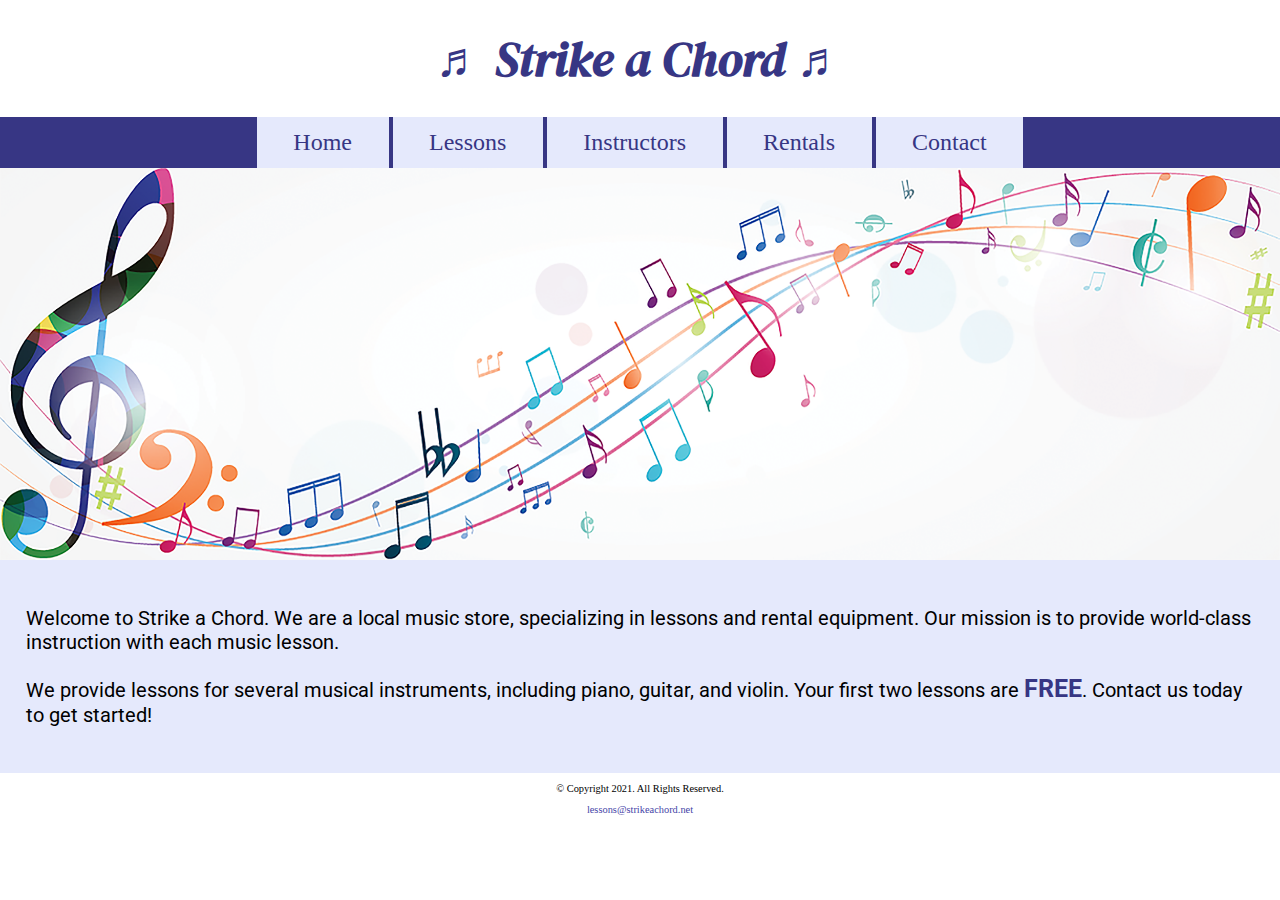
<file: index.html>
<!DOCTYPE html>
<!-- 
	Student Name: Nathan Schoonover
	File Name: index.html
	Today's Date: 2/28/23
 -->
<html lang="en">
<head>
	<title>Strike a Chord: Home Page</title>
	<meta charset="utf-8">
    <link rel="stylesheet" href="css/styles.css">
    <meta name="viewport" content="width=device-width, initial-scale=1.0">
    <link href="https://fonts.googleapis.com/css?family=DM+Serif+Display:400i|Roboto&display=swap" rel="stylesheet">
</head>
<body>

	<header>
		<h1> <span class="tab-desk">&#9836;</span> Strike a Chord <span class="tab-desk">&#9836;</span> </h1>
	</header>
	
	<nav>
		<ul>
            <li><a href="index.html">Home</a></li>  
            <li><a href="lessons.html">Lessons</a></li>   
            <li><a href="instructors.html">Instructors</a></li>    
            <li><a href="rentals.html">Rentals</a></li>    
            <li><a href="contact.html">Contact</a></li>
        </ul>
	</nav>
    
    <!-- Hero Image -->
    <div id="hero" class="tab-desk">
        <img src="images/music-notes.png" alt="colorful music notes">
    </div>
	
	<!-- Use the main area to add the main content to the webpage -->
	<main>
		
        <div id="intro">
            
            <p>Welcome to Strike a Chord. We are a local music store, specializing in lessons and rental equipment. Our mission is to provide world-class instruction with each music lesson.</p>

            <p>We provide lessons for several musical instruments, including piano, guitar, and violin. Your first two lessons are <span class="action">FREE</span>. Contact us today to get started!</p>
            
        </div>
		
	</main>
	
	<footer>
		<p>&copy; Copyright 2021. All Rights Reserved.</p>
		<p><a href="mailto:lessons@strikeachord.net">lessons@strikeachord.net</a></p>
	</footer>
	
</body>
</html>
</file>
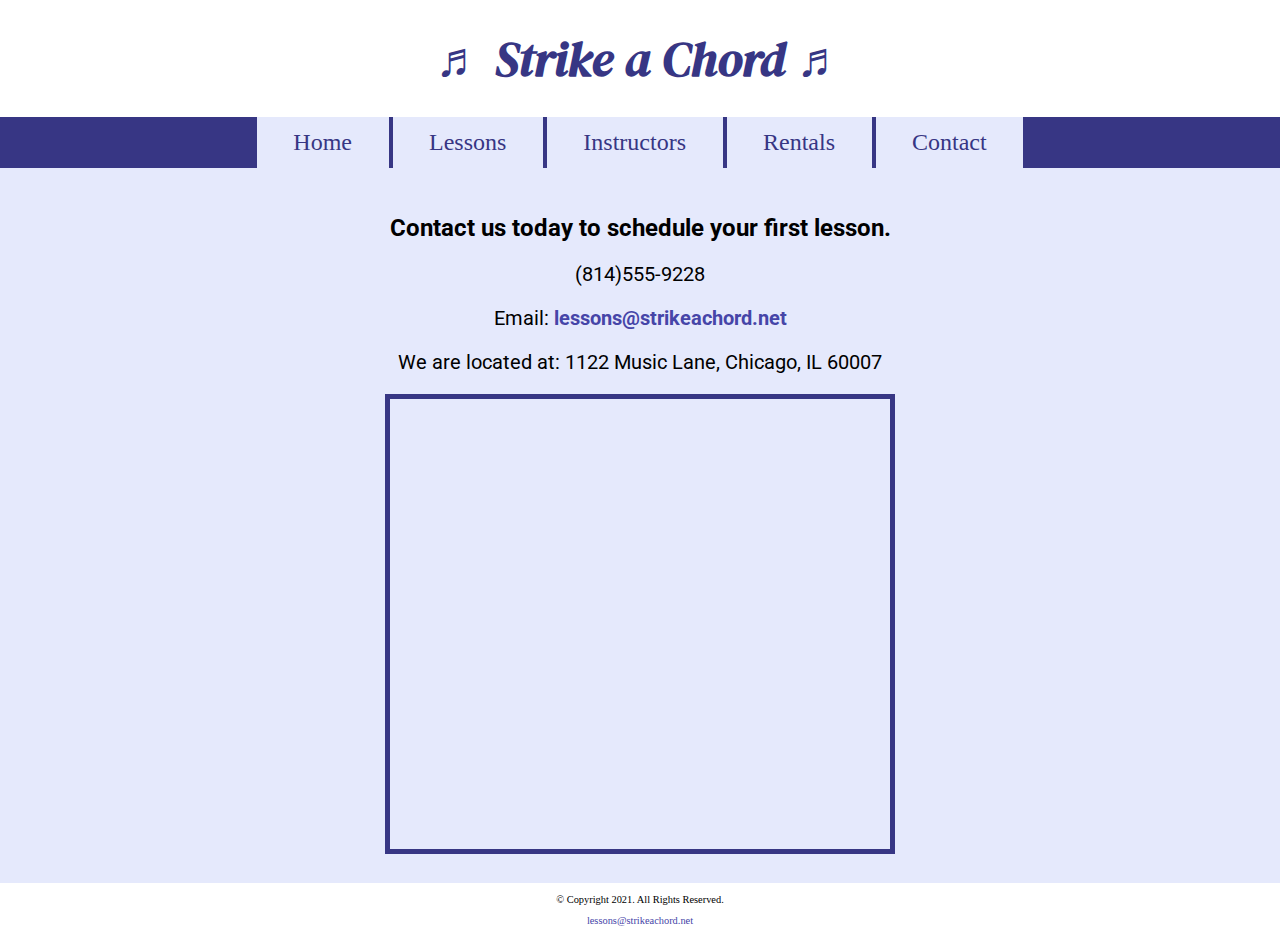
<file: contact.html>
<!DOCTYPE html>
<!-- 
	Student Name: Nathan Schoonover
	File Name: contact.html
	Today's Date: 2/28/23
 -->
<html lang="en">
<head>
	<title>Strike a Chord: Contact</title>
	<meta charset="utf-8">
    <link rel="stylesheet" href="css/styles.css">
    <meta name="viewport" content="width=device-width, initial-scale=1.0">
    <link href="https://fonts.googleapis.com/css?family=DM+Serif+Display:400i|Roboto&display=swap" rel="stylesheet">
</head>
<body>

	<header>
		<h1> <span class="tab-desk">&#9836;</span> Strike a Chord <span class="tab-desk">&#9836;</span> </h1>
	</header>
	
	<nav>
		<ul>
            <li><a href="index.html">Home</a></li>  
            <li><a href="lessons.html">Lessons</a></li>   
            <li><a href="instructors.html">Instructors</a></li>    
            <li><a href="rentals.html">Rentals</a></li>    
            <li><a href="contact.html">Contact</a></li>
        </ul>
	</nav>
	
	<!-- Use the main area to add the main content to the webpage -->
	<main>
        
        <div id="contact">
            
            <h2>Contact us today to schedule your first lesson.</h2>
            <p class="tel-link mobile"><a href="tel:8145559228">(814) 555-9228</a></p>
            <p class="tab-desk">(814)555-9228</p>
            <p>Email: <a href="mailto:lessons@strikeachord.net" class="email-link">lessons@strikeachord.net</a></p>
            <p>We are located at: 1122 Music Lane, Chicago, IL 60007</p>
            
            <iframe src="https://www.google.com/maps/embed?pb=!1m18!1m12!1m3!1d380513.7160580949!2d-88.01215278051977!3d41.83339249282865!2m3!1f0!2f0!3f0!3m2!1i1024!2i768!4f13.1!3m3!1m2!1s0x880e2c3cd0f4cbed%3A0xafe0a6ad09c0c000!2sChicago%2C+IL!5e0!3m2!1sen!2sus!4v1558660826146!5m2!1sen!2sus" width="600" height="450" class="map" allowfullscreen></iframe>
        
        </div>
        
	</main>
	
	<footer>
		<p>&copy; Copyright 2021. All Rights Reserved.</p>
		<p><a href="mailto:lessons@strikeachord.net">lessons@strikeachord.net</a></p>
	</footer>
	
</body>
</html>
</file>
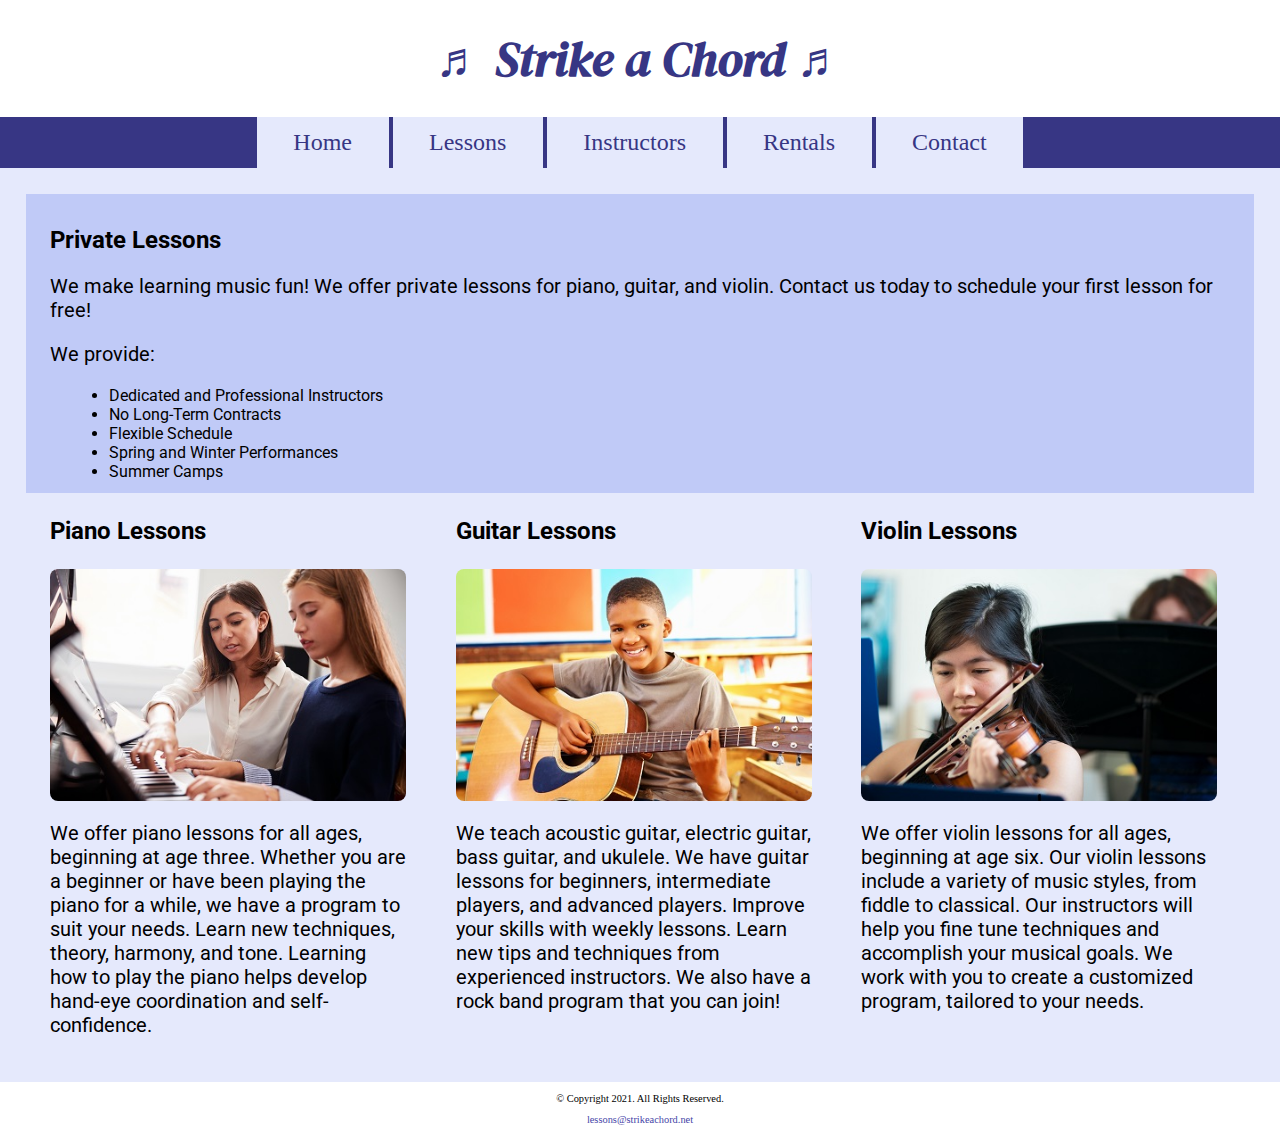
<file: lessons.html>
<!DOCTYPE html>
<!-- 
	Student Name: Nathan Schoonover
	File Name: lessons.html
	Today's Date: 2/28/23
 -->
<html lang="en">
<head>
	<title>Strike a Chord: Lessons</title>
	<meta charset="utf-8">
    <link rel="stylesheet" href="css/styles.css">
    <meta name="viewport" content="width=device-width, initial-scale=1.0">
    <link href="https://fonts.googleapis.com/css?family=DM+Serif+Display:400i|Roboto&display=swap" rel="stylesheet">
</head>
<body>

	<header>
		<h1> <span class="tab-desk">&#9836;</span> Strike a Chord <span class="tab-desk">&#9836;</span> </h1>
	</header>
	
	<nav>
		<ul>
            <li><a href="index.html">Home</a></li>  
            <li><a href="lessons.html">Lessons</a></li>   
            <li><a href="instructors.html">Instructors</a></li>    
            <li><a href="rentals.html">Rentals</a></li>    
            <li><a href="contact.html">Contact</a></li>
        </ul>
	</nav>
	
	<!-- Use the main area to add the main content to the webpage -->
	<main>
        
        <div id="info">
            
            <h2>Private Lessons</h2>
            <p>We make learning music fun! We offer private lessons for piano, guitar, and violin. Contact us today to schedule your first lesson for free! </p>
            <p>We provide:</p>
            <ul>
                <li>Dedicated and Professional Instructors</li>
                <li>No Long-Term Contracts</li>
                <li>Flexible Schedule</li>
                <li>Spring and Winter Performances</li>
                <li>Summer Camps</li>
            </ul>
        
        </div>
        
        <div id="piano">
            
            <h3>Piano Lessons</h3>
            <img src="images/piano-lesson.jpg" alt="piano teacher and student sitting at a piano" class="round">
            <p>We offer piano lessons for all ages, beginning at age three. Whether you are a beginner or have been playing the piano for a while, we have a program to suit your needs. Learn new techniques, theory, harmony, and tone. Learning how to play the piano helps develop hand-eye coordination and self-confidence.</p>
        
        </div>
        
        <div id="guitar">
            
            <h3>Guitar Lessons</h3>
            <img src="images/child-guitar.jpg" alt="child with a smile holding a guitar" class="round">
            <p>We teach acoustic guitar, electric guitar, bass guitar, and ukulele. We have guitar lessons for beginners, intermediate players, and advanced players. Improve your skills with weekly lessons. Learn new tips and techniques from experienced instructors. We also have a rock band program that you can join!</p>
        
        </div>
        
        <div id="violin">
            
            <h3>Violin Lessons</h3>
            <img src="images/woman-violin.jpg" alt="woman playing the violin" class="round">
            <p>We offer violin lessons for all ages, beginning at age six. Our violin lessons include a variety of music styles, from fiddle to classical. Our instructors will help you fine tune techniques and accomplish your musical goals. We work with you to create a customized program, tailored to your needs.</p>
        
        </div>
        
	</main>
	
	<footer>
		<p>&copy; Copyright 2021. All Rights Reserved.</p>
		<p><a href="mailto:lessons@strikeachord.net">lessons@strikeachord.net</a></p>
	</footer>
	
</body>
</html>
</file>
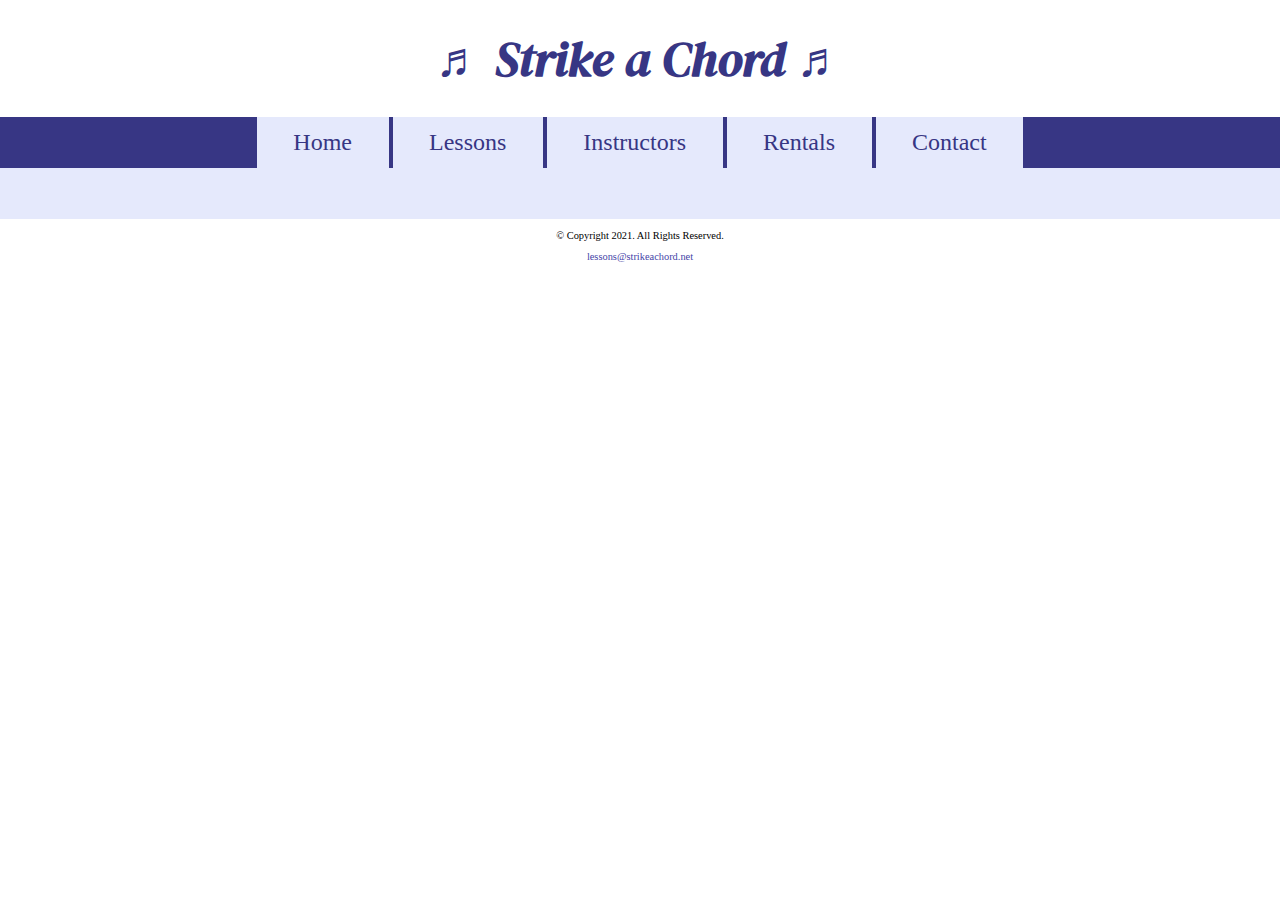
<file: template.html>
<!DOCTYPE html>
<!-- 
	Student Name: Nathan Schoonover
	File Name: template.html
	Today's Date: 2/28/23
 -->
<html lang="en">
<head>
	<title>Strike a Chord: Template</title>
	<meta charset="utf-8">
    <link rel="stylesheet" href="css/styles.css">
    <meta name="viewport" content="width=device-width, initial-scale=1.0">
    <link href="https://fonts.googleapis.com/css?family=DM+Serif+Display:400i|Roboto&display=swap" rel="stylesheet">
</head>
<body>

	<header>
		<h1> <span class="tab-desk">&#9836;</span> Strike a Chord <span class="tab-desk">&#9836;</span> </h1>
	</header>
	
	<nav>
		<ul>
            <li><a href="index.html">Home</a></li>  
            <li><a href="lessons.html">Lessons</a></li>   
            <li><a href="instructors.html">Instructors</a></li>    
            <li><a href="rentals.html">Rentals</a></li>    
            <li><a href="contact.html">Contact</a></li>
        </ul>
	</nav>
	
	<!-- Use the main area to add the main content to the webpage -->
	<main>
        
        <div>
        
        </div>
        
	</main>
	
	<footer>
		<p>&copy; Copyright 2021. All Rights Reserved.</p>
		<p><a href="mailto:lessons@strikeachord.net">lessons@strikeachord.net</a></p>
	</footer>
	
</body>
</html>
</file>
<file: css/styles.css>
/*
Author: Nathan Schoonover
Date: 2/28/23
File Name: styles.css
*/

/* CSS Reset */
body,
header,
nav,
main,
footer,
img,
h1,
ul {
    margin: 0;
    padding: 0;
    border: 0;
}

/* Style rule for images */
img {
    max-width: 100%;
    display: block;
}

/* Style rules for mobile viewport */

/* Hide tab-desk class */
.tab-desk {
    display: none;
}

/* Style rules for header content */
header {
    text-align: center;
    font-size: 1.5em;
    color: #373684;
}

header h1 {
    font-family: 'DM Serif Display', serif;
    font-style: italic;
}

/* Style rules for navigation area */
nav {
    background-color: #373684;
}

nav ul {
    list-style-type: none;
    text-align: center;
}

nav li {
    display: block;
    font-size: 2em;
    border-top: 1px solid #e5e9fc;
}

nav li a {
    display: block;
    color: #fff;
    text-align: center;
    padding: 0.5em 1em;
    text-decoration: none;
}

/* Style rules for main content */
main {
    padding: 2%;
    background-color: #e5e9fc;
    overflow: auto;
    font-family: 'Roboto', sans-serif;
}

main p {
    font-size: 1.25em;
}

.action {
    font-size: 1.25em;
    color: #373684;
    font-weight: bold;
}

#piano,
#guitar,
#violin {
    margin: 0 2%;
}

#info {
    clear: left;
    background-color: #c0caf7;
    padding: 1% 2%;
}

#info ul {
    margin-left: 10%;
}

.round {
    border-radius: 8px;
}

#contact {
    text-align: center;
}

.tel-link {
    background-color: #373684;
    padding: 2%;
    margin: 0 auto;
    width: 80%;
    text-align: center;
    border-radius: 5px;
}

.tel-link a {
    color: #fff;
    text-decoration: none;
    font-size: 1.5em;
    display: block;
}

#contact .email-link {
    color: #4645a8;
    text-decoration: none;
    font-weight: bold;
}

.map {
    border: 5px solid #373684;
    width: 95%;
    height: 50%;
}

/* Style rules for footer content */
footer {
    text-align: center;
    font-size: 0.65em;
    clear: left;
}

footer a {
    color: #4645a8;
    text-decoration: none;
}

/* Media Query for Tablet Viewport */
@media screen and (min-width: 550px),
print {

    /* Tablet Viewport: Show tab-desk class, hide mobile class */
    .tab-desk {
        display: block;
    }

    .mobile {
        display: none;
    }

    /* Tablet Viewport: Style rule for header content */
    span.tab-desk {
        display: inline;
    }

    /* Tablet Viewport: Style rules for nav area */
    nav li {
        border-top: none;
        display: inline-block;
        font-size: 1.5em;
        border-right: 1px solid #e5e9fc;
    }

    nav li:last-child {
        border-right: none;
    }

    nav li a {
        padding-top: 0.25em;
        padding-bottom: 0.25em;
        padding-left: 0.5em;
        padding-right: 0.5em;
    }

    /* Tablet Viewport: Style rule for map */
    .map {
        width: 500px;
        height: 450px;
    }
}

/* Media Query for Desktop Viewport */
@media screen and (min-width: 769px),
print {

    /* Desktop Viewport: Style rules for nav area */
    header {
        padding: 2%;
    }

    /* Desktop Viewport: Style rules for nav area */
    nav li a {
        padding-top: 0.5em;
        padding-bottom: 0.5em;
        padding-left: 1.5em;
        padding-right: 1.5em;
        color: #373684;
        background-color: #e5e9fc;
    }

    /* Desktop Viewport: Style rules for main content */
    #info ul {
        margin-left: 5%;
    }

    main h3 {
        font-size: 1.5em;
    }

    #piano,
    #guitar,
    #violin {
        width: 29%;
        float: left;
        margin-bottom: 0;
        margin-top: 0;
        margin-left: 2%;
        margin-right: 2%;
    }
}

/* Media Query for Print */
@media print {
    body {
        background-color: #fff;
        color: #000;
    }
}
</file>
